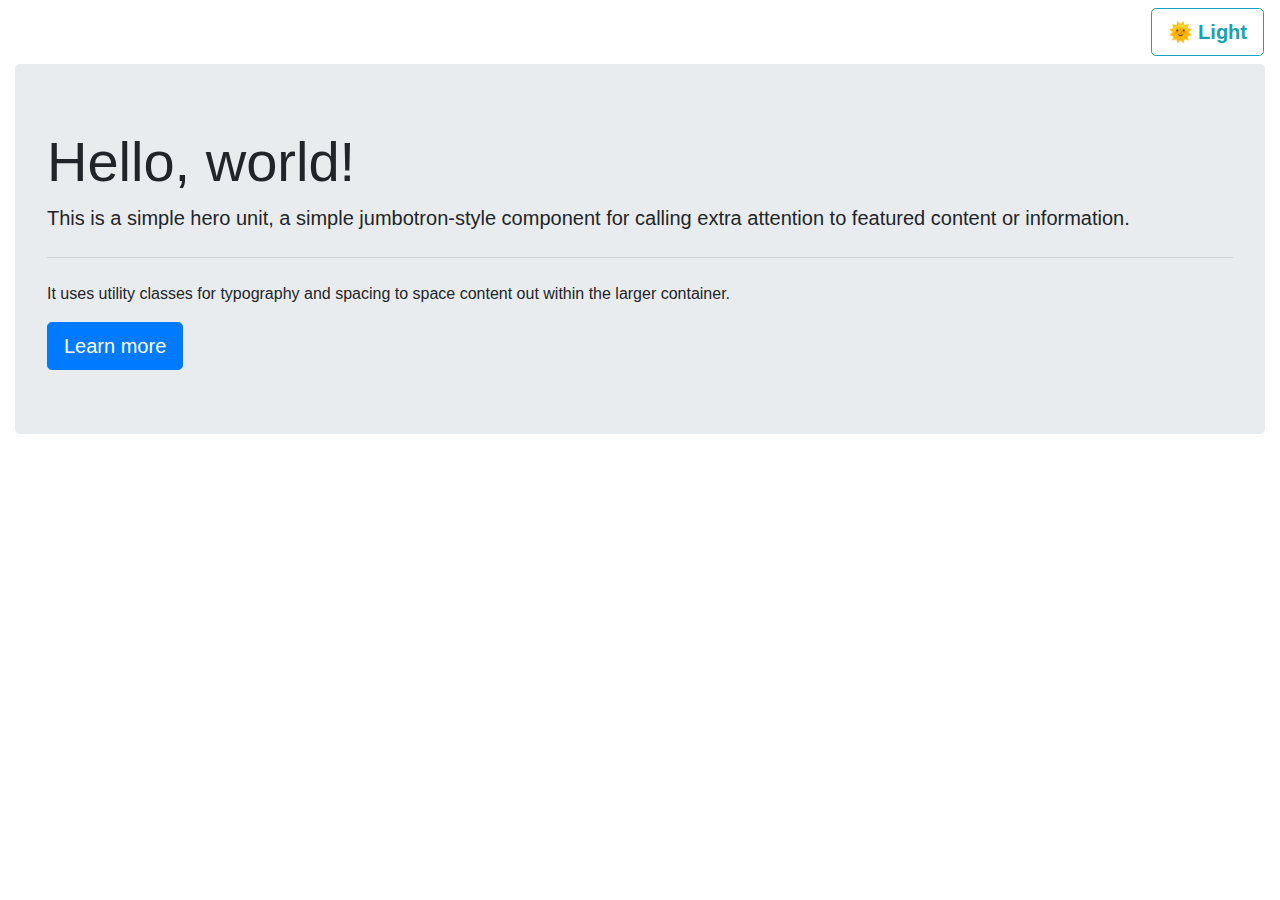
<file: switch-theme/index.html>
<!DOCTYPE html>
<html lang="en">
  <head>
    <!-- Required meta tags -->
    <meta charset="utf-8" />
    <meta
      name="viewport"
      content="width=device-width, initial-scale=1, shrink-to-fit=no"
    />

    <!-- Bootstrap CSS -->
    <link
      rel="stylesheet"
      href="https://stackpath.bootstrapcdn.com/bootstrap/4.5.2/css/bootstrap.min.css"
      integrity="sha384-JcKb8q3iqJ61gNV9KGb8thSsNjpSL0n8PARn9HuZOnIxN0hoP+VmmDGMN5t9UJ0Z"
      crossorigin="anonymous"
    />

    <!-- 🚨 Notice this link -->
    <link id="dark-theme-style" rel="stylesheet" />

    <title>Toggle Bootstrap Theme</title>
  </head>
  <body>
    <nav class="navbar navbar-transparent">
      <!-- 🚨 Notice the toggleTheme() function -->
      <a
        href="javascript:void()"
        class="btn btn-outline-info btn-lg ml-auto font-weight-bold"
        id="theme-toggler"
        onclick="toggleTheme()"
      ></a>
    </nav>

    <div class="container-fluid">
      <div class="jumbotron">
        <h1 class="display-4">Hello, world!</h1>
        <p class="lead">
          This is a simple hero unit, a simple jumbotron-style component for
          calling extra attention to featured content or information.
        </p>
        <hr class="my-4" />
        <p>
          It uses utility classes for typography and spacing to space content
          out within the larger container.
        </p>
        <a class="btn btn-primary btn-lg" href="#" role="button">Learn more</a>
      </div>
    </div>

    <!-- Optional JavaScript -->
    <!-- jQuery first, then Popper.js, then Bootstrap JS -->
    <script
      src="https://code.jquery.com/jquery-3.5.1.slim.min.js"
      integrity="sha384-DfXdz2htPH0lsSSs5nCTpuj/zy4C+OGpamoFVy38MVBnE+IbbVYUew+OrCXaRkfj"
      crossorigin="anonymous"
    ></script>
    <script
      src="https://cdn.jsdelivr.net/npm/popper.js@1.16.1/dist/umd/popper.min.js"
      integrity="sha384-9/reFTGAW83EW2RDu2S0VKaIzap3H66lZH81PoYlFhbGU+6BZp6G7niu735Sk7lN"
      crossorigin="anonymous"
    ></script>
    <script
      src="https://stackpath.bootstrapcdn.com/bootstrap/4.5.2/js/bootstrap.min.js"
      integrity="sha384-B4gt1jrGC7Jh4AgTPSdUtOBvfO8shuf57BaghqFfPlYxofvL8/KUEfYiJOMMV+rV"
      crossorigin="anonymous"
    ></script>

    <!-- 🚨 Our custom JavaScript  -->
    <script src="index.js"></script>
  </body>
</html>
</file>
